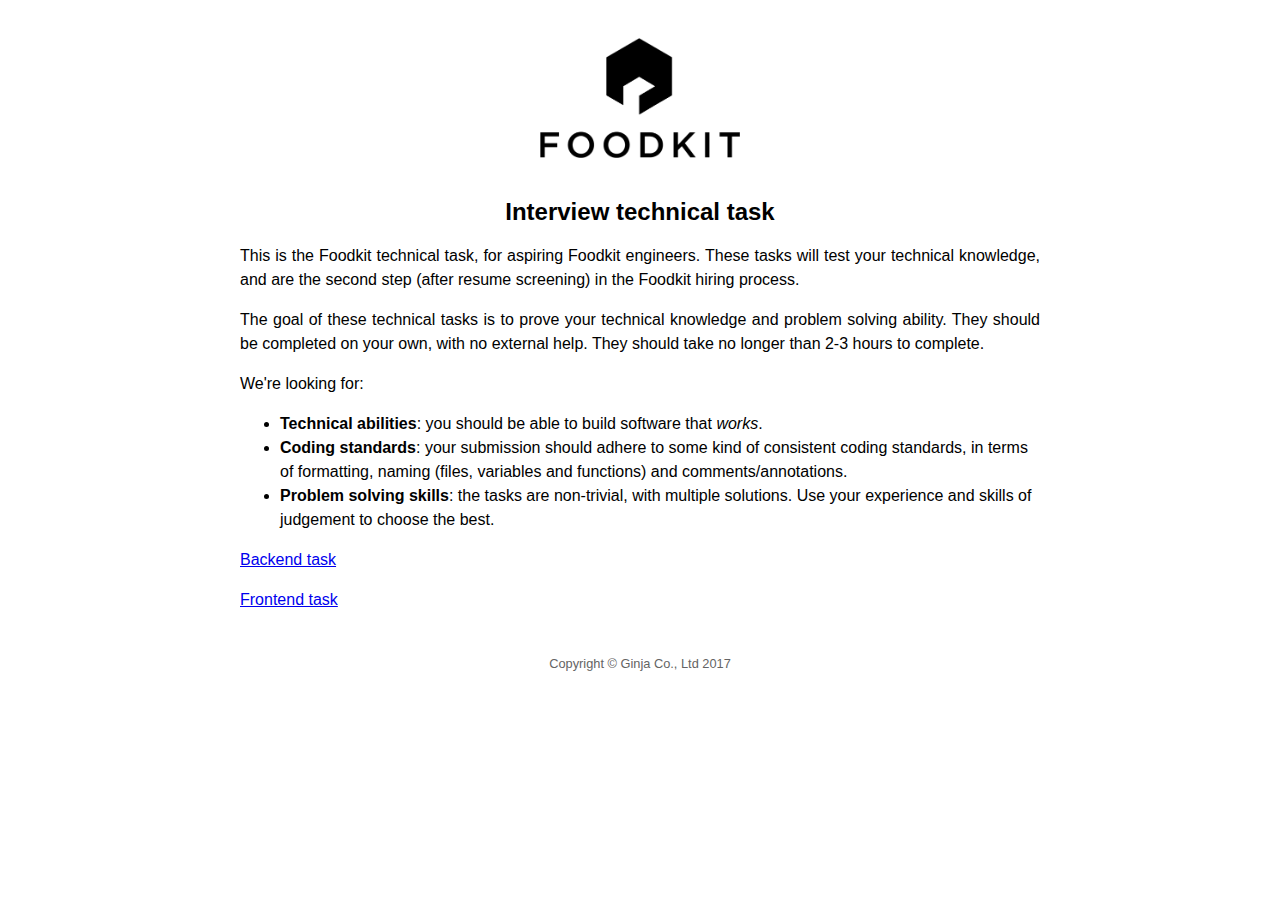
<file: index.html>
<!doctype html>
<html>
	<head>
		<meta charset="utf-8">
		<title></title>
		<link rel="stylesheet" type="text/css" href="css/styles.css">
	</head>
	<body>
		<div class="container">
			<header>
				<img src="/imgs/logo-small.png" alt="Foodkit logo" />
				<h2>Interview technical task</h2>
			</header>
			<section>
				<p>This is the Foodkit technical task, for aspiring Foodkit engineers. These tasks will test your technical knowledge, and are the second step (after resume screening) in the Foodkit hiring process.</p>
				<p>The goal of these technical tasks is to prove your technical knowledge and problem solving ability. They should be completed on your own, with no external help. They should take no longer than 2-3 hours to complete.</p>
				<p>
				We're looking for:
				<ul>
					<li><strong>Technical abilities</strong>: you should be able to build software that <em>works</em>.</li>
					<li><strong>Coding standards</strong>: your submission should adhere to some kind of consistent coding standards, in terms of formatting, naming (files, variables and functions) and comments/annotations.</li>
					<li><strong>Problem solving skills</strong>: the tasks are non-trivial, with multiple solutions. Use your experience and skills of judgement to choose the best.</li>
				</ul>
				</p>
				<p>
					<a href="backend.html">Backend task</a>
				</p>
				<p>
					<a href="frontend.html">Frontend task</a>
				</p>
			</section>
			<footer>Copyright &copy; Ginja Co., Ltd 2017</footer>
		</div>
	</body>
</html>
</file>
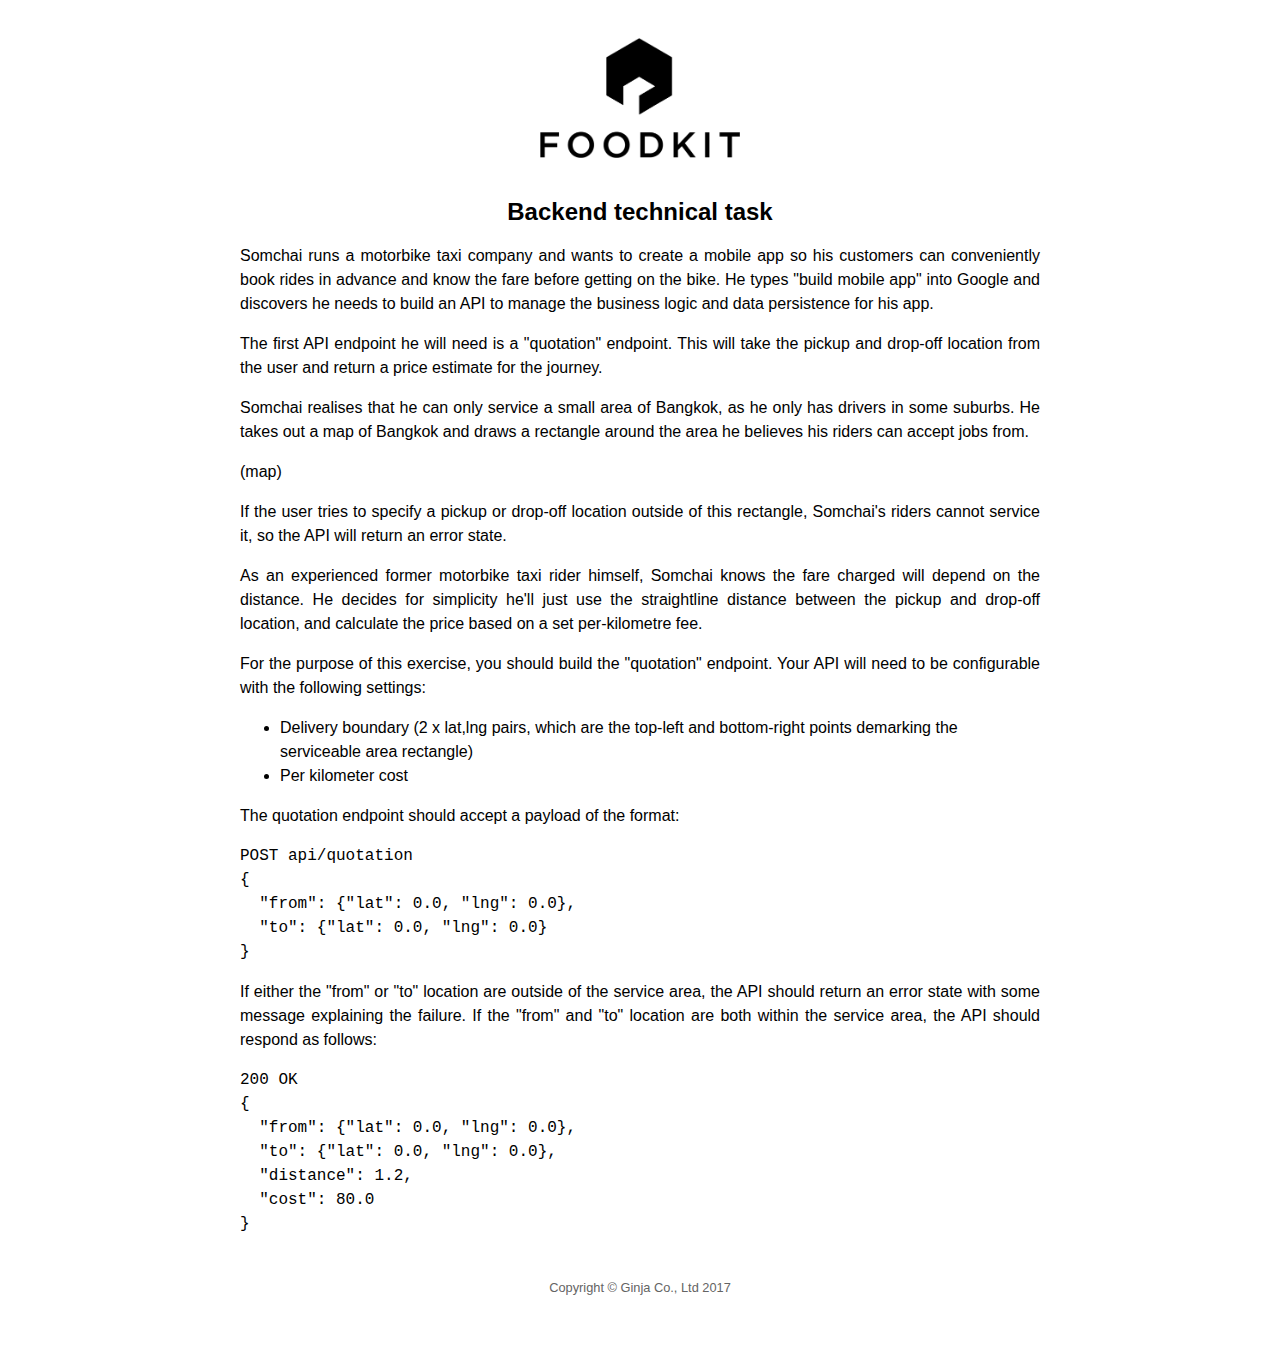
<file: backend.html>
<!doctype html>
<html>
	<head>
		<meta charset="utf-8">
		<title></title>
		<link rel="stylesheet" type="text/css" href="css/styles.css">
	</head>
	<body>
		<div class="container">
			<header>
				<img src="/imgs/logo-small.png" alt="Foodkit logo" />
				<h2>Backend technical task</h2>
			</header>
			<section>
				<p>Somchai runs a motorbike taxi company and wants to create a mobile app so his customers can conveniently book rides in advance and know the fare before getting on the bike. He types "build mobile app" into Google and discovers he needs to build an API to manage the business logic and data persistence for his app.</p>
				<p>The first API endpoint he will need is a "quotation" endpoint. This will take the pickup and drop-off location from the user and return a price estimate for the journey.</p>
				<p>Somchai realises that he can only service a small area of Bangkok, as he only has drivers in some suburbs. He takes out a map of Bangkok and draws a rectangle around the area he believes his riders can accept jobs from.</p>
				<p>(map)</p>
				<p>If the user tries to specify a pickup or drop-off location outside of this rectangle, Somchai's riders cannot service it, so the API will return an error state.</p>
				<p>As an experienced former motorbike taxi rider himself, Somchai knows the fare charged will depend on the distance. He decides for simplicity he'll just use the straightline distance between the pickup and drop-off location, and calculate the price based on a set per-kilometre fee.</p>
				<p>
					For the purpose of this exercise, you should build the "quotation" endpoint. Your API will need to be configurable with the following settings:
					<ul>
						<li>Delivery boundary (2 x lat,lng pairs, which are the top-left and bottom-right points demarking the serviceable area rectangle)</li>
						<li>Per kilometer cost</li>
					</ul>
				</p>
				<p>The quotation endpoint should accept a payload of the format:</p>
				<pre>POST api/quotation
{
  "from": {"lat": 0.0, "lng": 0.0},
  "to": {"lat": 0.0, "lng": 0.0}
}</pre>
				<p>If either the "from" or "to" location are outside of the service area, the API should return an error state with some message explaining the failure. If the "from" and "to" location are both within the service area, the API should respond as follows:</p>
				<pre>200 OK
{
  "from": {"lat": 0.0, "lng": 0.0},
  "to": {"lat": 0.0, "lng": 0.0},
  "distance": 1.2,
  "cost": 80.0
}</pre>
				</p>
			</section>
			<footer>Copyright &copy; Ginja Co., Ltd 2017</footer>
		</div>
	</body>
</html>
</file>
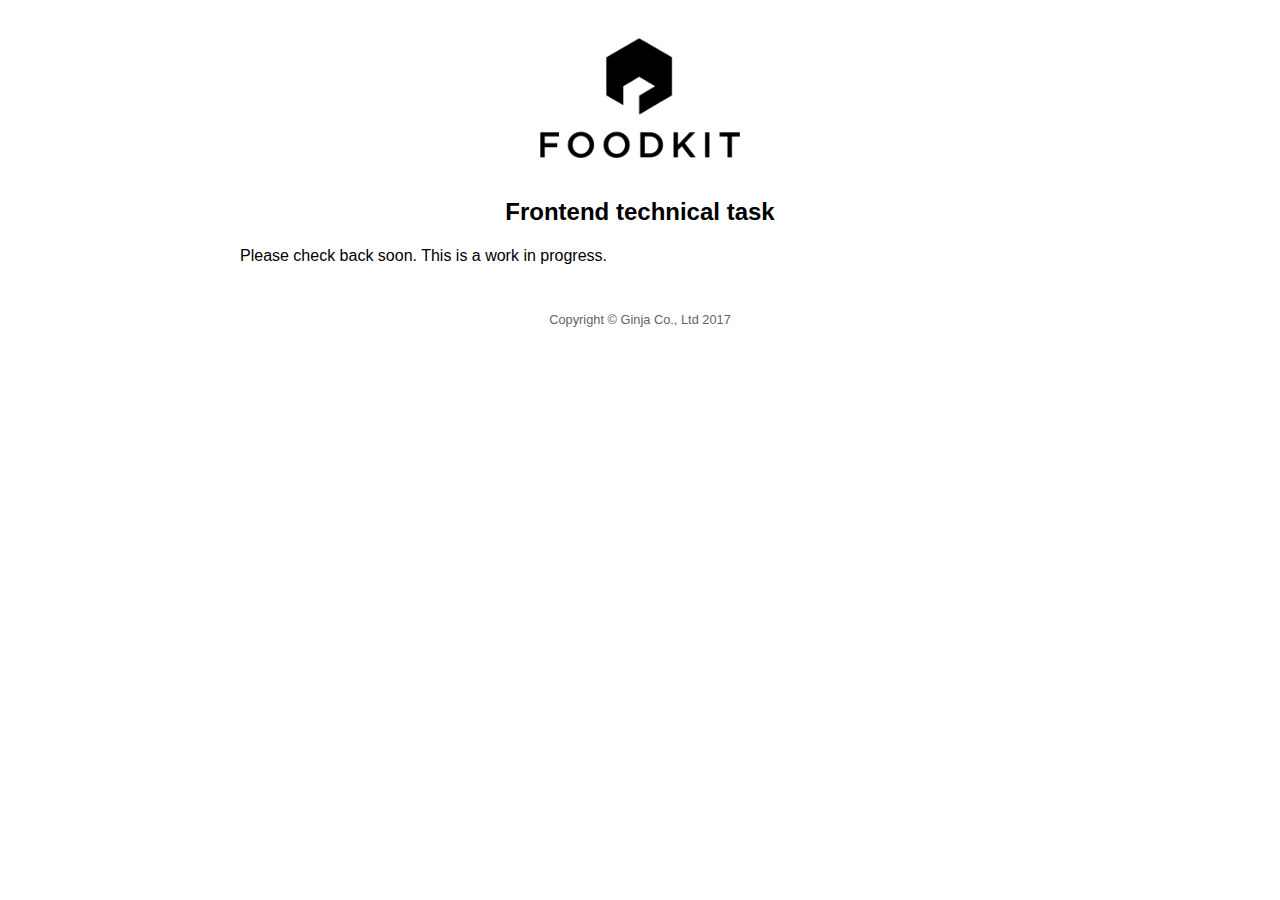
<file: frontend.html>
<!doctype html>
<html>
	<head>
		<meta charset="utf-8">
		<title></title>
		<link rel="stylesheet" type="text/css" href="css/styles.css">
	</head>
	<body>
		<div class="container">
			<header>
				<img src="/imgs/logo-small.png" alt="Foodkit logo" />
				<h2>Frontend technical task</h2>
			</header>
			<section>
				<p>Please check back soon. This is a work in progress.</p>
			</section>
			<footer>Copyright &copy; Ginja Co., Ltd 2017</footer>
		</div>
	</body>
</html>
</file>
<file: css/styles.css>
body {
	font: 1rem "Open Sans", Arial, sans-serif;
	line-height: 1.5em;
}
.container {
	max-width: 800px;
	margin: 0 auto 0 auto;
	padding: 15px;
}
header {
	text-align: center;
}
header img {
	width: 25%;
	height: 25%;
	margin: 15px auto 15px auto;
}
p {
	text-align: justify;
}
footer {
	margin: 40px;
	color: rgb(100,100,100);
	font-size: 0.8em;
	text-align: center;
}
</file>
